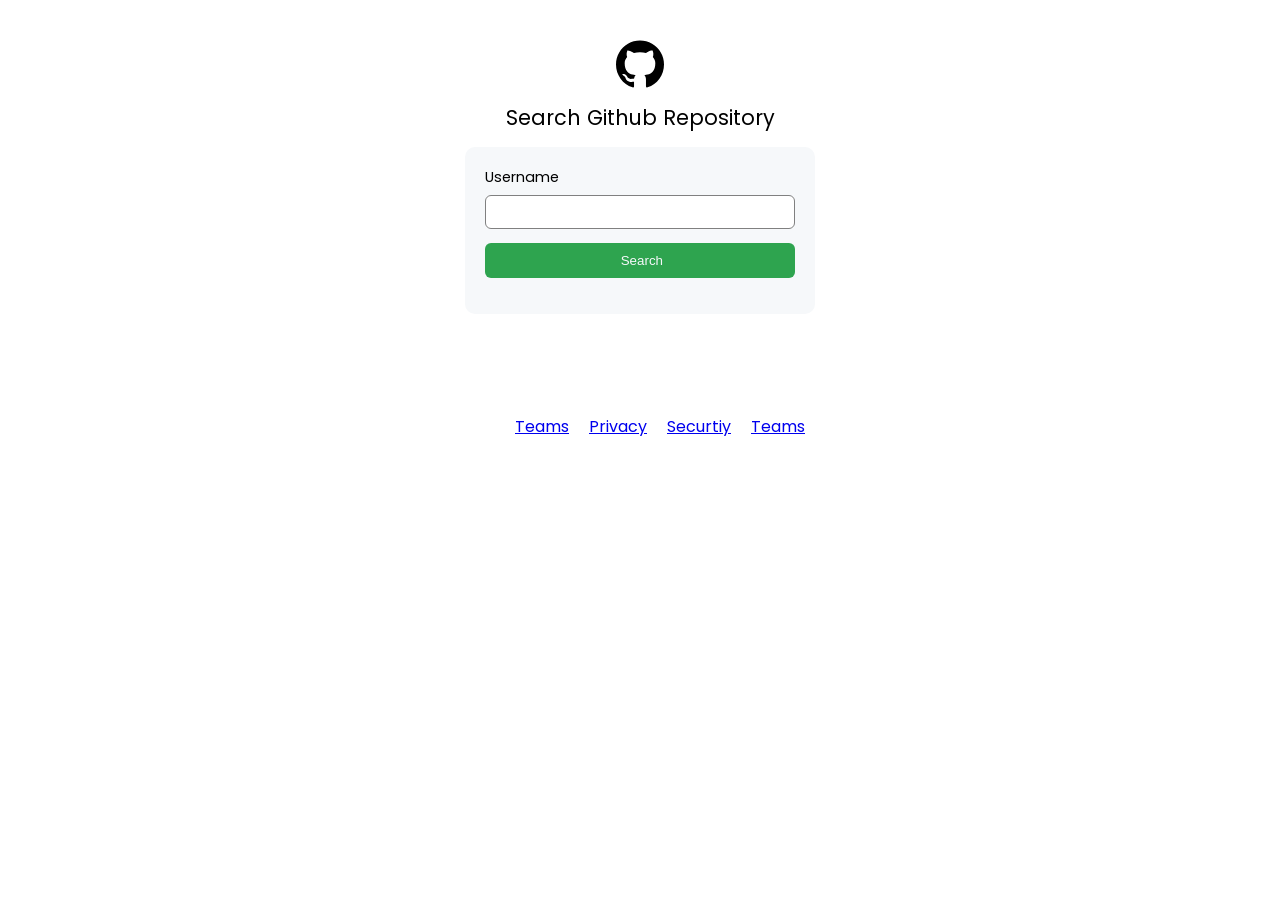
<file: index.html>
<html lang="en">
  <head>
    <meta charset="UTF-8" />
    <meta http-equiv="X-UA-Compatible" content="IE=edge" />
    <meta name="viewport" content="width=device-width, initial-scale=1.0" />
    <link rel="stylesheet" type="text/css" href="./css/login.css" />
    <link
      rel="stylesheet"
      href="https://cdnjs.cloudflare.com/ajax/libs/font-awesome/4.7.0/css/font-awesome.min.css"
    />
    <title>Search User</title>
  </head>
  <body>
    <div class="main">
      <div class="container">
        <img src="./image//github-logo.svg" width="48" />
        <h1>Search Github Repository</h1>

        <div class="error-container" id="errorContainer">
          <p class="error">error</p>
          <p class="closeError">X</p>
        </div>

        <div class="form-container">
          <!-- <form  action="homepage.html" method="GET"> -->
          <form id="usernameForm">
            <div>
              <label>Username</label>
              <input type="text" name="username" />
            </div>

            <button type="submit">
              <div class="loader" id="loader"></div>
              &nbsp;
              <p>Search</p>
            </button>
          </form>
        </div>

        <div class="footer">
          <ul class="footer-list">
            <li class="footer-list-item"><a href="#">Teams</a></li>
            <li class="footer-list-item"><a href="#">Privacy</a></li>
            <li class="footer-list-item"><a href="#">Securtiy</a></li>
            <li class="footer-list-item"><a href="#">Teams</a></li>
          </ul>
        </div>
      </div>
    </div>

    <script src="./js/loginscript.js"></script>
  </body>
</html>
</file>
<file: css/login.css>
@import url('https://fonts.googleapis.com/css2?family=Poppins:wght@100;200;400;500&display=swap');

body {
    padding: 0;
    margin: 0;
    box-sizing: border-box;
    font-family: 'Poppins', sans-serif;
    /* font-family: 'Franklin Gothic Medium', 'Arial Narrow', Arial, sans-serif; */
}

.main {
    width: 100%;
}

.container {
    margin: 40px auto;
    /* border: 1px solid black; */
    width: 350px;
    text-align: center;
    height: 80%;
}


form div {
    text-align: left;
    
}
label {
    font-size: .9rem;
    margin-bottom: 7px;
    display: block;
    
}

input {
    padding: 6px 12px;
    border-radius: 6px;
    border: .8px solid gray;
    width: 100%;
    line-height: 20px;
font-size: 14px;
}

input:focus {
    border: 2px solid blueviolet;
}
button {
    width: 100%;
    color: #F6F8FA;
    background-color: #2EA44F;
    border: none;
    border-radius: 6px;
padding: 10px 0px;
margin-top: 14px;
cursor: pointer;
display: flex;
justify-content: center;
align-items: center;

}


button p {
    margin: 0;
}

.container h1 {
    font-size: 1.3rem;
    font-weight: 400;
}

.form-container {
    background-color: #F6F8FA;
    /* border: 1px solid black; */
    border-radius: 10px;
    padding: 20px;
}

.error-container{
    background-color: #fd7f3e;
    color: white;
    width: 100%;
    border-radius: 10px;
    border: 1px solid #fd7f3e;
    position: relative;
    display: none;
}

.error-container p {
    padding: 0px;
}



.closeError {
    position: absolute;
    top: -15;
    right: 10;
    
}


.footer {
    margin-top: 100px;
}
.footer-list {
    display: flex;
    justify-content: space-around;

}

.footer-list li  { 
    list-style: none;
    
}

/* loader */
.loader {
    border: 2px solid #f3f3f3;
    border-radius: 50%;
    border-top: 2px solid #3498db;
    width: 12px;
    height: 12px;
    -webkit-animation: spin 2s linear infinite; /* Safari */
    animation: spin 2s linear infinite;
    margin: 0;
    display: none;
  }
  
  /* Safari */
  @-webkit-keyframes spin {
    0% { -webkit-transform: rotate(0deg); }
    100% { -webkit-transform: rotate(360deg); }
  }
  
  @keyframes spin {
    0% { transform: rotate(0deg); }
    100% { transform: rotate(360deg); }
  }

  .error-display {
    display: block;
}
</file>
